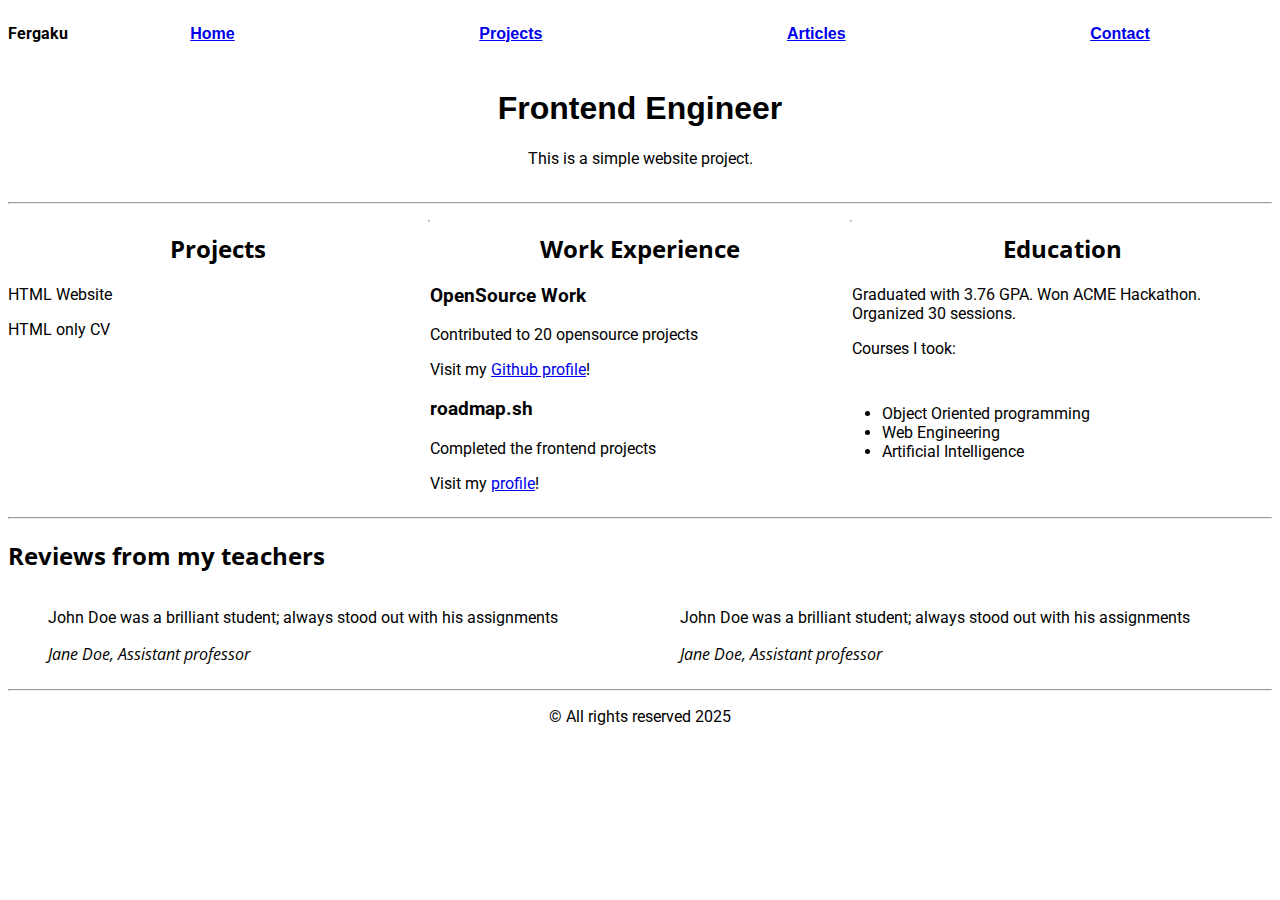
<file: website_1/index.html>
<!-- Website project-->
 <!DOCTYPE html>
 <html lang="en" xml:lang="en">
    <head>
        <meta charset="UTF-8">
        <meta name="viewport" content="width=device-width, initial-scale=1.0">
        <meta name="description" content="This is the home page of my website">
        <meta name="keywords" content="home, website">
        <meta name="author" content="Fergaku">
        <link rel="preconnect" href="https://fonts.googleapis.com">
        <link rel="preconnect" href="https://fonts.gstatic.com" crossorigin>
        <link href="https://fonts.googleapis.com/css2?family=Roboto:wght@400;700&family=Open+Sans&display=swap" rel="stylesheet">
        <link href="website_1_styles.css" rel="stylesheet">
        <title>Home</title>    
    </head>
    <body>
        <header>
            <p>Fergaku</p>
        <nav>
            <div class="pagelink">
            <ul>
                <li><a href="index.html">Home</a></li>
                <li><a href="projects.html">Projects</a></li>
                <li><a href="articles.html">Articles</a></li>
                <li><a href="contact.html">Contact</a></li>
            </ul>
            </div>
        </nav>
        </header>
        <main>
            <div class="intro"> 
                <h1>Frontend Engineer</h1>
                <p>This is a simple website project.</p>
            </div>
            <div>
                <hr>
            </div>
            <div class="three-columns">
                <section class="projects column">
                    <h2>Projects</h2>
                    <p>HTML Website</p>
                    <p>HTML only CV</p>
                </section>
                <div>
                    <hr>
                </div>
                <section class="work-exp column">
                    <h2>Work Experience</h2>
                    <h3>OpenSource Work</h3>
                    <p>Contributed to 20 opensource projects</p>
                    <p>Visit my <a href="github.com" target="_blank" rel="noopener">Github profile</a>!</p>
                    <h3>roadmap.sh</h3>
                    <p>Completed the frontend projects</p>
                    <p>Visit my <a href="raodmap.sh" target="_blank" rel="noopener">profile</a>!</p>
                </section>
                <div>
                    <hr>
                </div>
                <section class="education column">
                    <h2>Education</h2>
                    <p>Graduated with 3.76 GPA. Won ACME Hackathon. Organized 30 sessions.</p>
                    <p>Courses I took: </p>
                    <ul>
                        <li>Object Oriented programming</li>
                        <li>Web Engineering</li>
                        <li>Artificial Intelligence</li>
                    </ul>
                </section>
            </div>
            <div>
                <hr>
            </div>
            <section class="review">
                <h2>Reviews from my teachers</h2>
                <div class="two-columns">
                    <div class="column">
                    <blockquote>
                        <p>John Doe was a brilliant student; always stood out with his assignments</p>
                        <footer class="author-quote">Jane Doe, Assistant professor</footer>
                    </blockquote>
                    </div>
                    <div class="column">
                    <blockquote>
                        <p>John Doe was a brilliant student; always stood out with his assignments</p>
                        <footer class="author-quote">Jane Doe, Assistant professor</footer>
                    </blockquote>
                </div>
                </div>
            </section>
        </main>
    </body>
    <footer class="foot">
        <hr>
        <p>&copy All rights reserved 2025</p>
    </footer>
 </html>
</file>
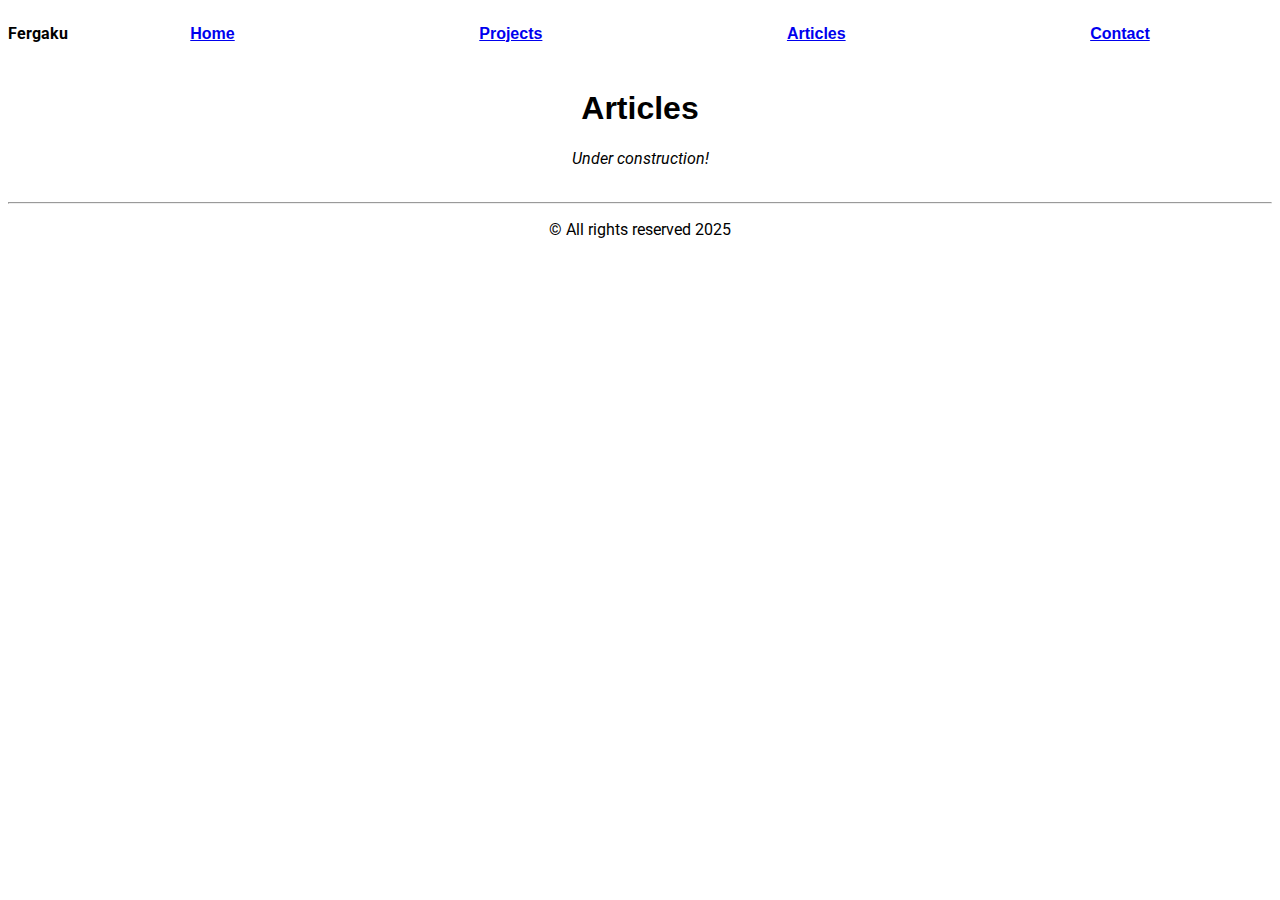
<file: website_1/articles.html>
<!DOCTYPE html>
 <html lang="en" xml:lang="en">
    <head>
        <meta charset="UTF-8">
        <meta name="viewport" content="width=device-width, initial-scale=1.0">
        <meta name="author" content="Fergaku">
        <meta name="keywords" content="articles, blog">
        <link href="website_1_styles.css" rel="stylesheet">
        <link rel="preconnect" href="https://fonts.googleapis.com">
        <link rel="preconnect" href="https://fonts.gstatic.com" crossorigin>
        <link href="https://fonts.googleapis.com/css2?family=Roboto:wght@400;700&family=Open+Sans&display=swap" rel="stylesheet">
        <title>Articles</title>
        
    </head>
    <body>
        <header>
            <p>Fergaku</p>
            <nav>
                <div class="pagelink">
                <ul>
                    <li><a href="index.html">Home</a></li>
                    <li><a href="projects.html">Projects</a></li>
                    <li><a  href="articles.html">Articles</a></li>
                    <li><a href="contact.html">Contact</a></li>
                </ul>
            </div>
            </nav>
        </header>
        <main>
            <div class="intro">
            <h1>Articles</h1>
            <p><em>Under construction!</em></p>
        </div>
        </main>
    </body>
    <footer class="foot">
        <hr>
        <p>&copy All rights reserved 2025</p>
    </footer>
</html>
</file>
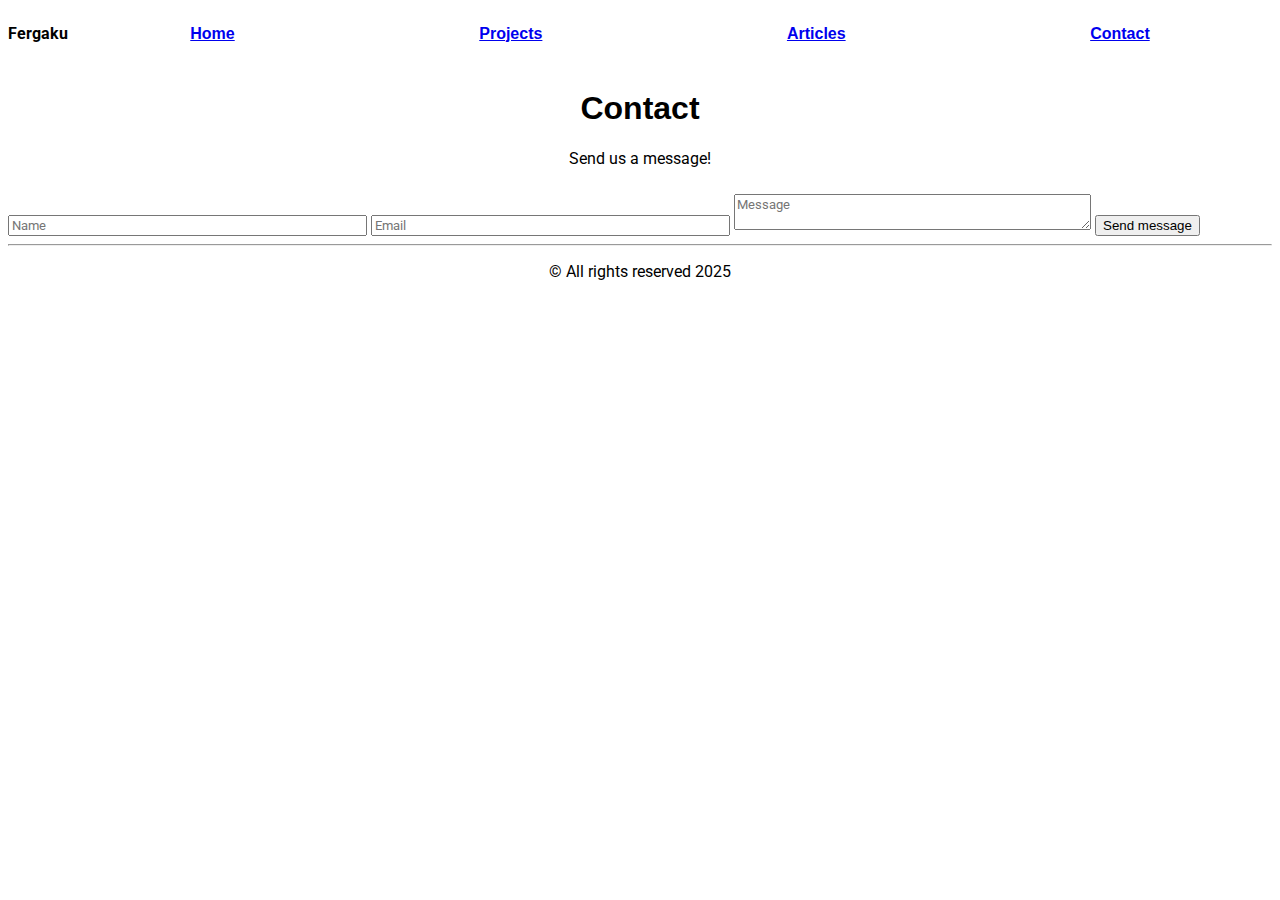
<file: website_1/contact.html>
<!DOCTYPE html>
 <html lang="en" xml:lang="en">
    <head>
        <meta charset="UTF-8">
        <meta name="viewport" content="width=device-width, initial-scale=1.0">
        <meta name="author" content="Fergaku">
        <meta name="keywords" content="contact, message, email">
        <link href="website_1_styles.css" rel="stylesheet">
        <link rel="preconnect" href="https://fonts.googleapis.com">
        <link rel="preconnect" href="https://fonts.gstatic.com" crossorigin>
        <link href="https://fonts.googleapis.com/css2?family=Roboto:wght@400;700&family=Open+Sans&display=swap" rel="stylesheet">
        <title>Contact</title>
        
    </head>
    <body>
        <header>
            <p>Fergaku</p>
            <nav>
                <div class="pagelink">
                    <ul>
                        <li><a href="index.html">Home</a></li>
                        <li><a href="projects.html">Projects</a></li>
                        <li><a  href="articles.html">Articles</a></li>
                        <li><a href="contact.html">Contact</a></li>
                    </ul>
                </div>
            </nav>
        </header>
        <main>
        <div class="intro">
            <h1>Contact</h1>
            <p>Send us a message!</p>
        </div>
            <section class="links">
                <form action="" method="post">
                    <input type="text" name="name" placeholder="Name" class="send-name">

                    <input type="email" name="email" placeholder="Email" class="send-mail">

                    <textarea name="message" placeholder="Message" class="send-text"></textarea>
                    
                    <button type="submit">Send message</button>
                </form>
            </section>
        </main>
    </body>
    <footer class="foot">
        <hr>
        <p>&copy All rights reserved 2025</p>
    </footer>
</html>
</file>
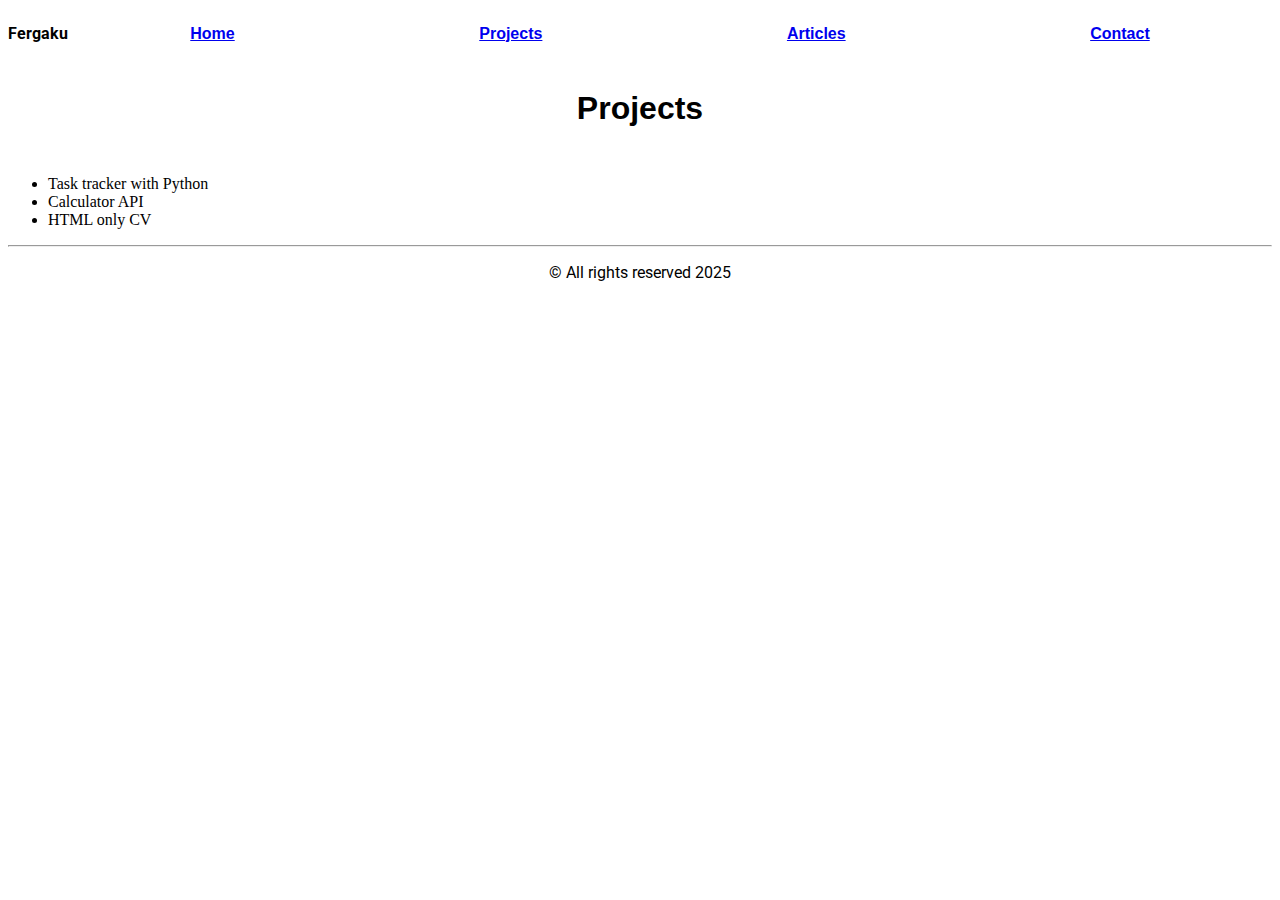
<file: website_1/projects.html>
<!DOCTYPE html>
 <html lang="en" xml:lang="en">
    <head>
        <meta charset="UTF-8">
        <meta name="viewport" content="width=device-width, initial-scale=1.0">
        <meta name="author" content="Fergaku">
        <link href="website_1_styles.css" rel="stylesheet">
        <link rel="preconnect" href="https://fonts.googleapis.com">
        <link rel="preconnect" href="https://fonts.gstatic.com" crossorigin>
        <link href="https://fonts.googleapis.com/css2?family=Roboto:wght@400;700&family=Open+Sans&display=swap" rel="stylesheet">
        <title>Projects</title>
        
    </head>
    <body>
        <header>
            <p>Fergaku</p>
            <nav>
                <div class="pagelink">
                    <ul>
                        <li><a href="index.html">Home</a></li>
                        <li><a href="projects.html">Projects</a></li>
                        <li><a  href="articles.html">Articles</a></li>
                        <li><a href="contact.html">Contact</a></li>
                    </ul>
                </div>
            </nav>
        </header>
        <main>
            <div class="intro">
                <h1>Projects</h1> 
            </div>
            <ul>
                <li>Task tracker with Python</li>
                <li>Calculator API</li>
                <li>HTML only CV</li>
            </ul>
        </main>
    </body>
    <footer class="foot">
        <hr>
        <p>&copy All rights reserved 2025</p>
    </footer>
</html>
</file>
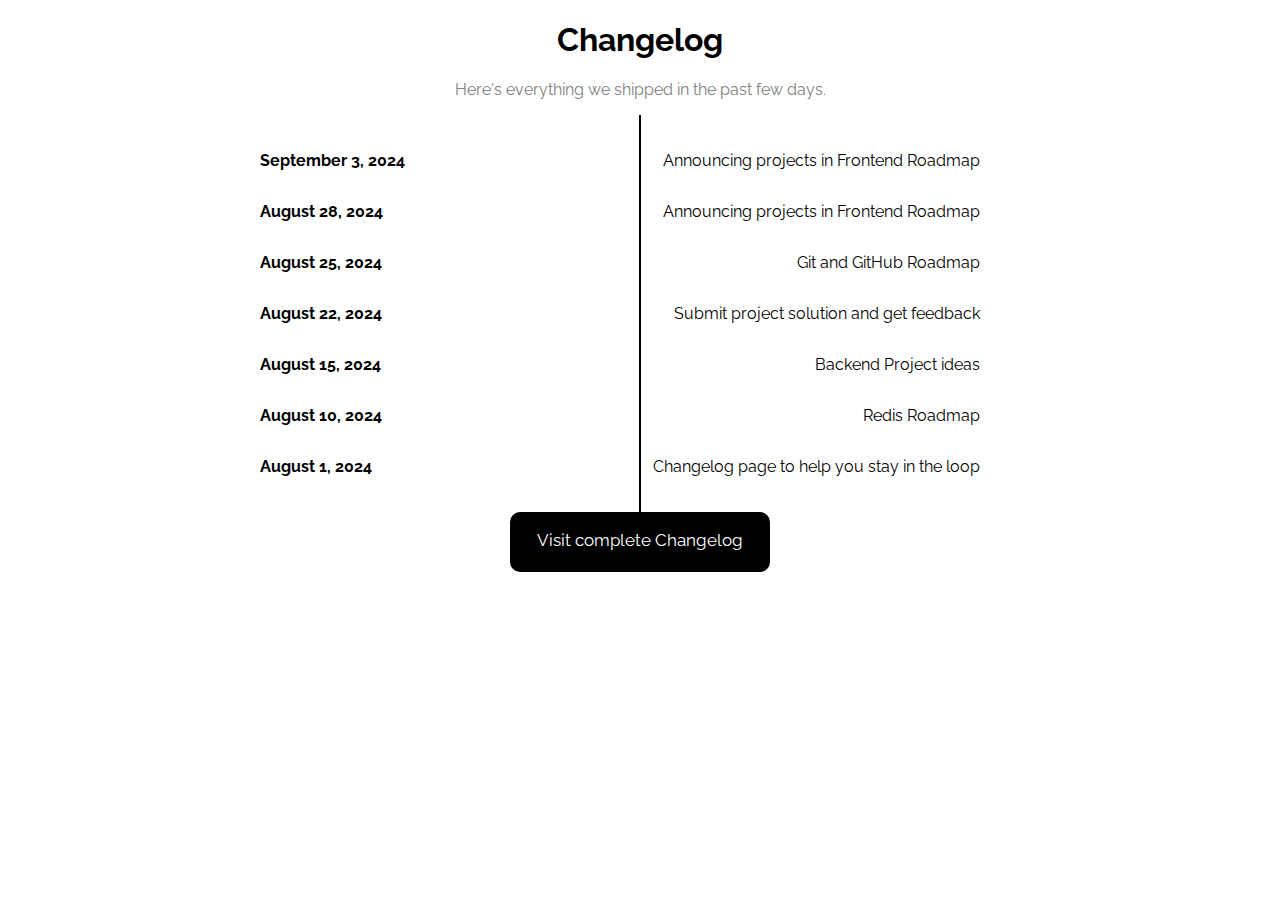
<file: website_2/index_2.html>
<!DOCTYPE html>
<html lang="en" xml:lang="en">
<head>
    <meta charset="UTF-8">
    <meta name="viewport" content="width=device-width, initial-scale=1.0">
    <title>Changelog</title>
    <link rel="stylesheet" href="web2_styles.css">
    <link rel="preconnect" href="https://fonts.googleapis.com">
    <link rel="preconnect" href="https://fonts.gstatic.com" crossorigin>
    <link href="https://fonts.googleapis.com/css2?family=Raleway:ital,wght@0,100..900;1,100..900&display=swap" rel="stylesheet">
</head>
<header class="title">
    <h1>Changelog</h1>
    <p>Here's everything we shipped in the past few days.</p>
</header>
<body>
    <article class="timeline">
        <p class="date-event">September 3, 2024</p><p class="event">Announcing projects in Frontend Roadmap</p>
        <p class="date-event">August 28, 2024</p><p class="event">Announcing projects in Frontend Roadmap</p>
        <p class="date-event">August 25, 2024</p><p class="event">Git and GitHub Roadmap</p>
        <p class="date-event">August 22, 2024</p><p class="event">Submit project solution and get feedback</p>
        <p class="date-event">August 15, 2024</p><p class="event">Backend Project ideas</p>
        <p class="date-event">August 10, 2024</p><p class="event">Redis Roadmap</p>
        <p class="date-event">August 1, 2024</p><p class="event">Changelog page to help you stay in the loop</p>
    </article>
</body>
<footer class="foot">
    <button type="submit" class="new-page">Visit complete Changelog</button>
</footer>
</html>
</file>
<file: website_1/website_1_styles.css>
/*Styling for all 4 documents*/
header {display: flex;
        justify-content: space-between;
    align-items: center;
    font-family: sans-serif;
    font-weight: bold;}

nav {flex-grow: 1;}
nav ul {display: flex;
        justify-content: space-around;
        padding:0;
        list-style-type: none;}
nav ul li {display: inline-block;}

p {font-family: 'Roboto', sans-serif;}
h3 {font-family: 'Roboto', sans-serif;}
h1 {font-size: xx-large;
    font-family: 'Lucida Sans', 'Lucida Sans Regular', 'Lucida Grande', 'Lucida Sans Unicode', Geneva, Verdana, sans-serif;
    }

h2 {font-family:'Open Sans', sans-serif;}
.intro {text-align: center;
    padding: 10px;
margin: auto;}

.education ul {font-family: 'Roboto', sans-serif;
    padding: 30px;}
.author-quote {font-family: 'Open Sans', sans-serif;
    font-style: italic;}

.three-columns {display: flex;
justify-content: space-between;}

.two-columns {display: flex;}

.column {flex: 1;
        border-radius: 8px;}
.column h2 {text-align: center;}
.send-text, .send-mail, .send-name {font-family: 'Roboto', sans-serif;
    width: 351px;}

    /*Footer styling*/
.foot p {text-align: center;}

@media screen and (max-width: 680px) {
    .three-columns {
        flex-direction: column;
    }

    .column {
        margin-bottom: 20px;
        width: 100%;
    }
}
@media screen and (max-width: 680px) {
    .two-columns {
        flex-direction: column;
    }

    .column {
        margin-bottom: 20px;
        width: 100%;
    }
}
</file>
<file: website_2/web2_styles.css>
/* What */
.foot {text-align: center;
    padding: 5px;
    margin: auto;
    border-radius: 10px;
        background-color: black;
    height: 50px;
    width: 250px;
}    

.new-page {font-family: 'Raleway', serif;
background-color: black;
color: white;
font-size: 17px;
border: none;
padding: 13px 20px;
border-radius: 10px;}
header p {
    font-family: 'Raleway', serif;
    text-align: center;
    color: gray;
}
header h1 {
    font-family: 'Raleway', serif;
    text-align: center;
    }
button:hover {
    background-color: slategray;
}
button:active{
    transform: translateY(0);
    box-shadow: 0 4px 8px #312a29;
}

.timeline{position: relative;
max-width: 800px;
margin: 0 auto;
padding: 20px;}

.timeline::before {
    content: '';
    position: absolute;
    left: 50%;
    transform: translateX(-50%);
    width: 2px;
    height: 100%;
    background-color: #000000;
    top: 0;
}

.timeline p {display: inline-block;
    font-family:'Raleway', serif;}

.date-event {text-align: left;
    width: 45%;
    font-weight: bold;
    padding-left: 20px;
}
.event {text-align: right;
width: 45%;
padding-right: 20px;}
</file>
